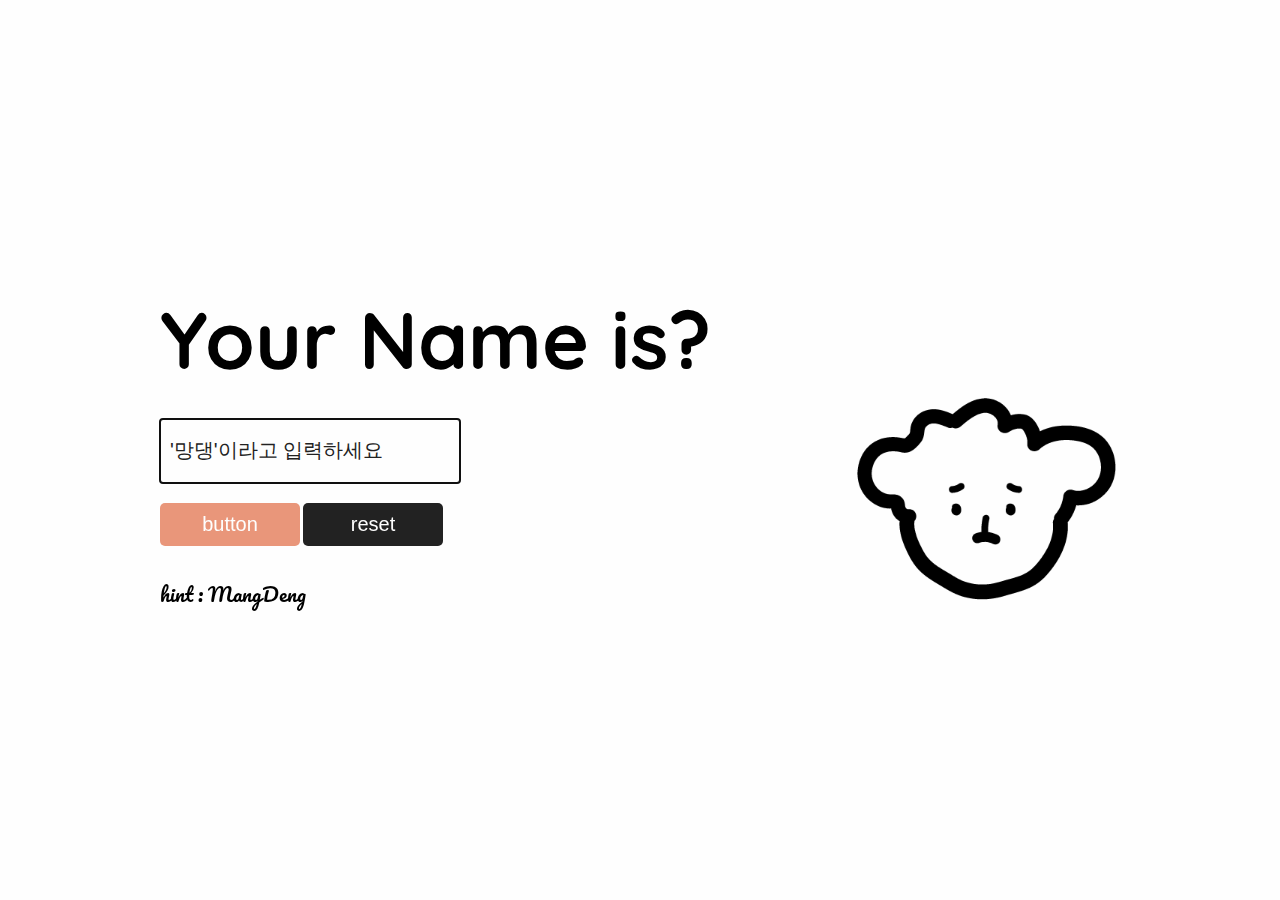
<file: index.html>
<!DOCTYPE html>
<html lang="ko">
	<head>
		<meta charset="UTF-8">
		<meta http-equiv="X-UA-Compatible" content="IE=edge">
		<meta name="viewport" content="width=device-width, initial-scale=1.0">
		<script src="https://ajax.googleapis.com/ajax/libs/jquery/3.5.1/jquery.min.js"></script>
		<script src="resources/js/ui.js"></script>
		<link rel="stylesheet" href="resources/css/ui.css">
		<link rel="preconnect" href="https://fonts.googleapis.com">
		<link rel="preconnect" href="https://fonts.gstatic.com" crossorigin>
		<link href="https://fonts.googleapis.com/css2?family=Quicksand&display=swap" rel="stylesheet">
		<title>너의 이름은?</title>
	</head>
	<body>
		<section class="sec-intro section section01">
			<h2 class="blind">intro : 이름을 맞추는 메인 페이지</h2>
			<div class="inner">
				<div class="name-wrap">
					<h3 class="title">Your Name is?</h3>
					<input type="text" id="name" placeholder="'망댕'이라고 입력하세요" autofocus>
				</div>
				<button onclick="resultBtn()" value="버튼">button</button>
				<button onclick="resetBtn()" value="초기화" class="reset">reset</button>
				<p id="resultText">hint : MangDeng </p>
				<div class="dog" id="dog">
					<img src="resources/img/dog1.png" alt="dog1" class="dog1">
					<img src="resources/img/dog2.png" alt="dog2" class="dog2" style="display: none;">
				</div>
			</div>
		</section>
		<!-- 꼬리 흔드는 섹션 -->
		<section class="sec-tail section section02">
			<h2 class="blind">section02 : 꼬리를 흔들어요</h2>
			<div class="inner">
				<p>my dog<br> wags its tail</p>
				<div class="shake-dog">
					<div class="body"><img src="resources/img/shake_dog.png" alt="꼬리 흔드는 강아지"></div class="body">
					<div class="bg"><img src="resources/img/bg.png" alt=""></div>
				</div>
				
			</div>
		</section>
		<section class="sec-tail section section03">
			<h2 class="blind">section03 : 점프 점프</h2>
			<div class="inner">
				<p>my dog<br> jump! jump!</p>
				<div class="shake-dog">
					<div class="body jump"><img src="resources/img/jump_dog.png" alt="꼬리 흔드는 강아지"></div class="body">
					<div class="bg"><img src="resources/img/bg.png" alt=""></div>
				</div>
				
			</div>
		</section>

	</body>
</html>
</file>
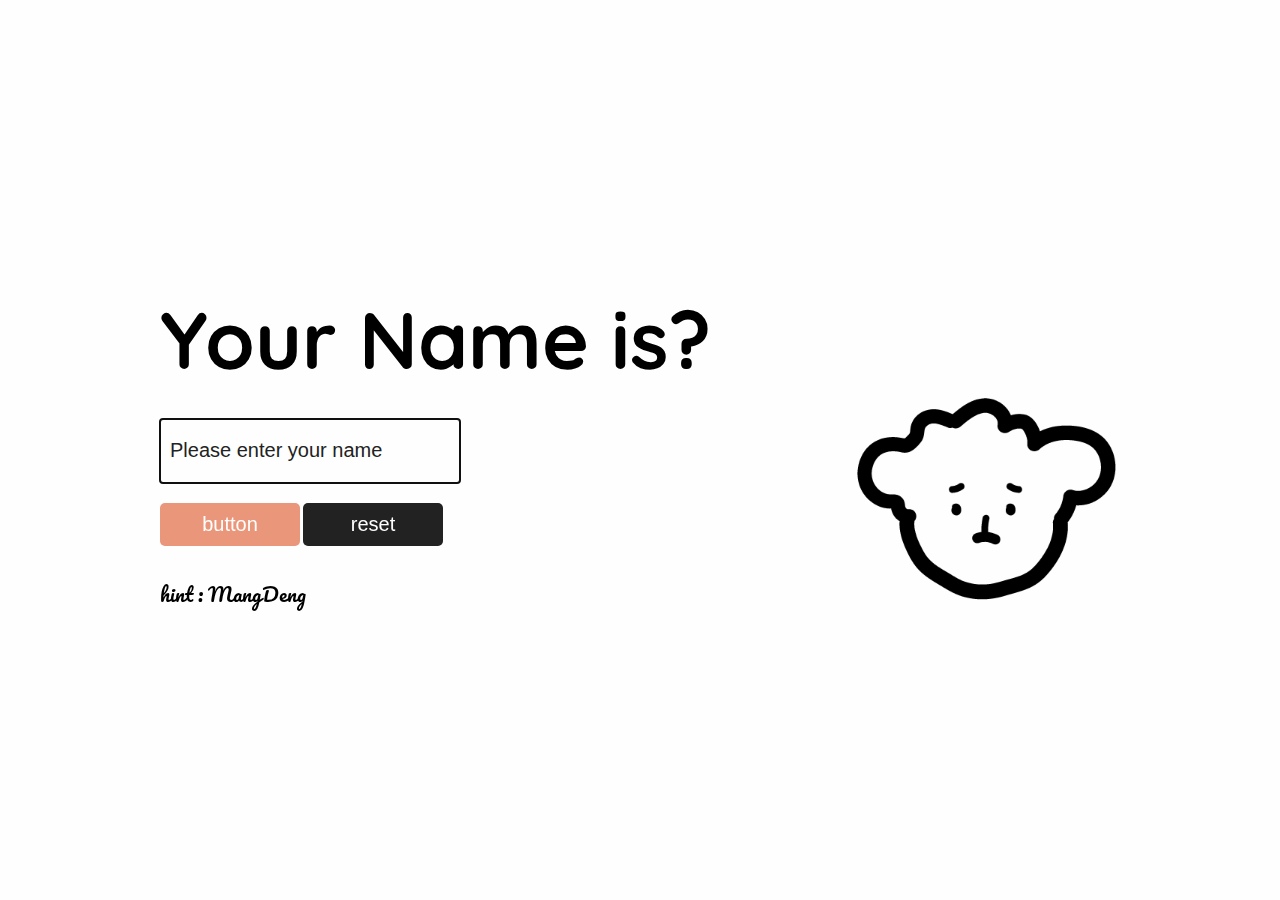
<file: yourname.html>
<!DOCTYPE html>
<html lang="ko">
	<head>
		<meta charset="UTF-8">
		<meta http-equiv="X-UA-Compatible" content="IE=edge">
		<meta name="viewport" content="width=device-width, initial-scale=1.0">
		<script src="https://ajax.googleapis.com/ajax/libs/jquery/3.5.1/jquery.min.js"></script>
		<script src="resources/js/ui.js"></script>
		<link rel="stylesheet" href="resources/css/ui.css">
		<title>너의 이름은?</title>
	</head>
	<body>
		<section class="sec-intro section section01">
			<h2 class="blind">intro : 이름을 맞추는 메인 페이지</h2>
			<div class="inner">
				<div class="name-wrap">
					<h3 class="title">Your Name is?</h3>
					<input type="text" id="name" placeholder="Please enter your name" autofocus>
				</div>
				<button onclick="resultBtn()" value="버튼">button</button>
				<button onclick="resetBtn()" value="초기화" class="reset">reset</button>
				<p id="resultText">hint : MangDeng </p>
				<div class="dog" id="dog">
					<img src="resources/img/dog1.png" alt="dog1" class="dog1">
					<img src="resources/img/dog2.png" alt="dog2" class="dog2" style="display: none;">
				</div>
			</div>
		</section>
		<!-- 꼬리 흔드는 섹션 -->
		<section class="sec-tail section section02">
			<h2 class="blind">section02 : 꼬리를 흔들어요</h2>
			<div class="inner">
				<p>my dog<br> wags its tail</p>
				<div class="shake-dog">
					<div class="body"><img src="resources/img/shake_dog.png" alt="꼬리 흔드는 강아지"></div class="body">
					<div class="bg"><img src="resources/img/bg.png" alt=""></div>
				</div>
				
			</div>
		</section>
		<section class="sec-tail section section03">
			<h2 class="blind">section03 : 점프 점프</h2>
			<div class="inner">
				<p>my dog<br> jump! jump!</p>
				<div class="shake-dog">
					<div class="body jump"><img src="resources/img/jump_dog.png" alt="꼬리 흔드는 강아지"></div class="body">
					<div class="bg"><img src="resources/img/bg.png" alt=""></div>
				</div>
				
			</div>
		</section>

	</body>
</html>
</file>
<file: resources/css/ui.css>
@charset "utf-8";

/* Google Fonts */
@import url('https://fonts.googleapis.com/css2?family=Gugi&family=Quicksand:wght@300&display=swap');
@import url('https://fonts.googleapis.com/css2?family=Pacifico&display=swap');

/* Reset CSS */
html {font-size:10px;}
* {
	box-sizing: border-box; margin: 0; padding:0;
}
body {
	font-family: 'Quicksand', sans-serif;
}
ul {list-style:none; margin:0; padding:0;}
a {text-decoration:none}
input,button {
	border: none; padding: 10px 20px; font-size: 20px;
}
button {cursor:pointer;}

/* 공통 CSS*/
.section {height:100vh; width:100%; /* text-align:center; */ margin:auto; display:flex; flex-direction: column; align-items: center; justify-content:center}
.inner {position:relative; padding:0 20px; margin:auto; max-width:1000px; width:100%; }
.blind {position:absolute; left:-9999px; top:-9999px; text-indent:-9999px}



/* ! Section-Intro */
.sec-intro .title {font-size:8rem; margin:0 0 30px; }

.sec-intro .dog {position:absolute; right:0; top:100px; margin: auto; width:300px; height: 300px; font-size:5rem;}
.sec-intro .dog img {width:100%;}

.sec-intro input[type="text"]{width:300px; padding:20px 0; text-indent:10px; background: transparent; border-bottom:1px solid darksalmon; }
.sec-intro input::placeholder {color:#222;}
.sec-intro button {margin:20px 0 0; width:140px; background: darksalmon; border: none; border-radius: 5px; color:#fefefe}
.sec-intro button.reset {background:#222}

/* * Name Hint */
.sec-intro #resultText {margin:30px 0 0; font-size: 20px; font-family: 'Pacifico', cursive;}

/* ! Section-Tail */
.sec-tail {background:#fefefe;}
.sec-tail .inner {padding:0 120px; height:100%; max-width:800px;position:relative}
/* 배경 꾸밈주는 라인 */
.sec-tail .inner::before {content: ''; position: absolute; top: 10%; left: 50%; transform: translateX(-50%); width: 100%; height: 78%; /* border: 4px dashed #fff; */ border-radius: 31px;}
.sec-tail p {position:absolute; top:21%; font-size:34px; text-align:left; font-weight:bold; text-transform: capitalize; } 
.sec-tail p {animation:fadeInText 3s ease-in-out forwards; opacity:0;}
@keyframes fadeInText {
	0% {margin-top:-100px}
	100% {margin-top:0}
}

.sec-tail .shake-dog {position:absolute; top:25%; right:0; width:500px; height:500px}
.sec-tail .shake-dog .body {z-index:1; position:absolute; right:90px; top:120px;}
.sec-tail .shake-dog .body:before {animation:tail ease-in-out 1.5s infinite; z-index: -1; content: ''; position: absolute; bottom: 85px; right: 40px; width: 57px; height: 79px; background: url(../img/tail.png);}

.sec-tail .shake-dog .bg {position:absolute; left:0; top:0;}

/* 섹션2 활성화 - on 클랙스 추가 */
.sec-tail {display:none;}
.sec-tail.on {display: block;}

/* ! Section-Jump */
.sec-tail .shake-dog .jump {animation:jump ease-in-out 1.5s infinite;} 


.section01 {background:#fefefe}
.section02 {background:#f0f2e3}
.section03 {background:#e6ecc9}

/* * 애니메이션 */
/* 꼬리 흔들기 */
@keyframes tail{
	/* 0% {transform: rotate(0deg);}
	50% {transform: rotate(-180deg); right:200px}
	100% {transform: rotate(0deg); } */
	0% {}
	50% {right:200px; transform: scaleX(-1);}
	100% {}
}

/* 점프 */
@keyframes jump{
	/* 0% {transform: rotate(0deg);}
	50% {transform: rotate(-180deg); right:200px}
	100% {transform: rotate(0deg); } */
	0% {top:120px}
	50% {top:50px}
	100% {top:120px}
}




/* 반응형 */
@media screen and (max-width:768px){
	html {font-size:8px;}
	.inner {text-align:center}
	.sec-intro input[type="text"] {text-align:center}
	.sec-intro .dog {position:relative; top:50px}
	
	.sec-tail p {text-align:center; width:100%}
	.sec-tail p, 
	.sec-tail .shake-dog 
	{left:50%; transform:translateX(-50%)}
	
}
@media screen and (max-width:480px){
	html {font-size:6px;}
	.sec-intro .title {font-size: 5rem;}
	.sec-tail .inner {overflow:hidden;}
}
</file>
